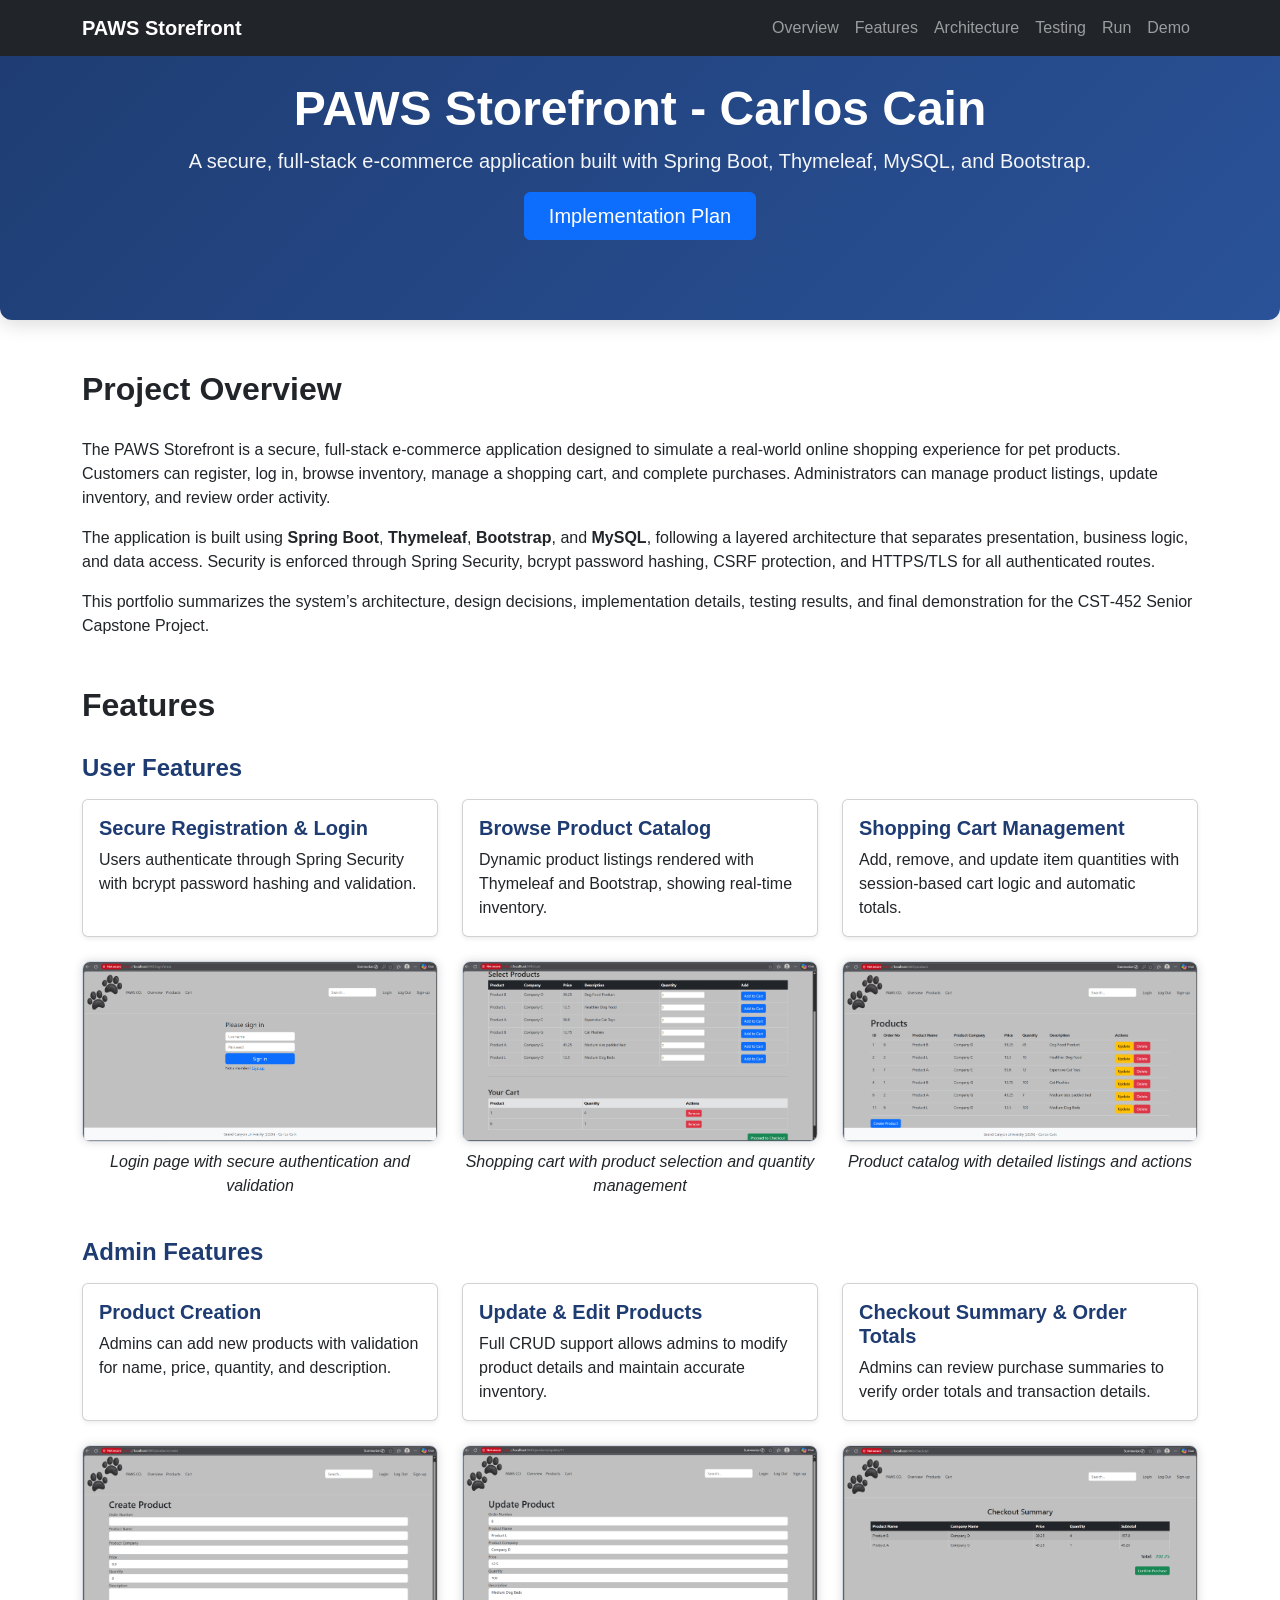
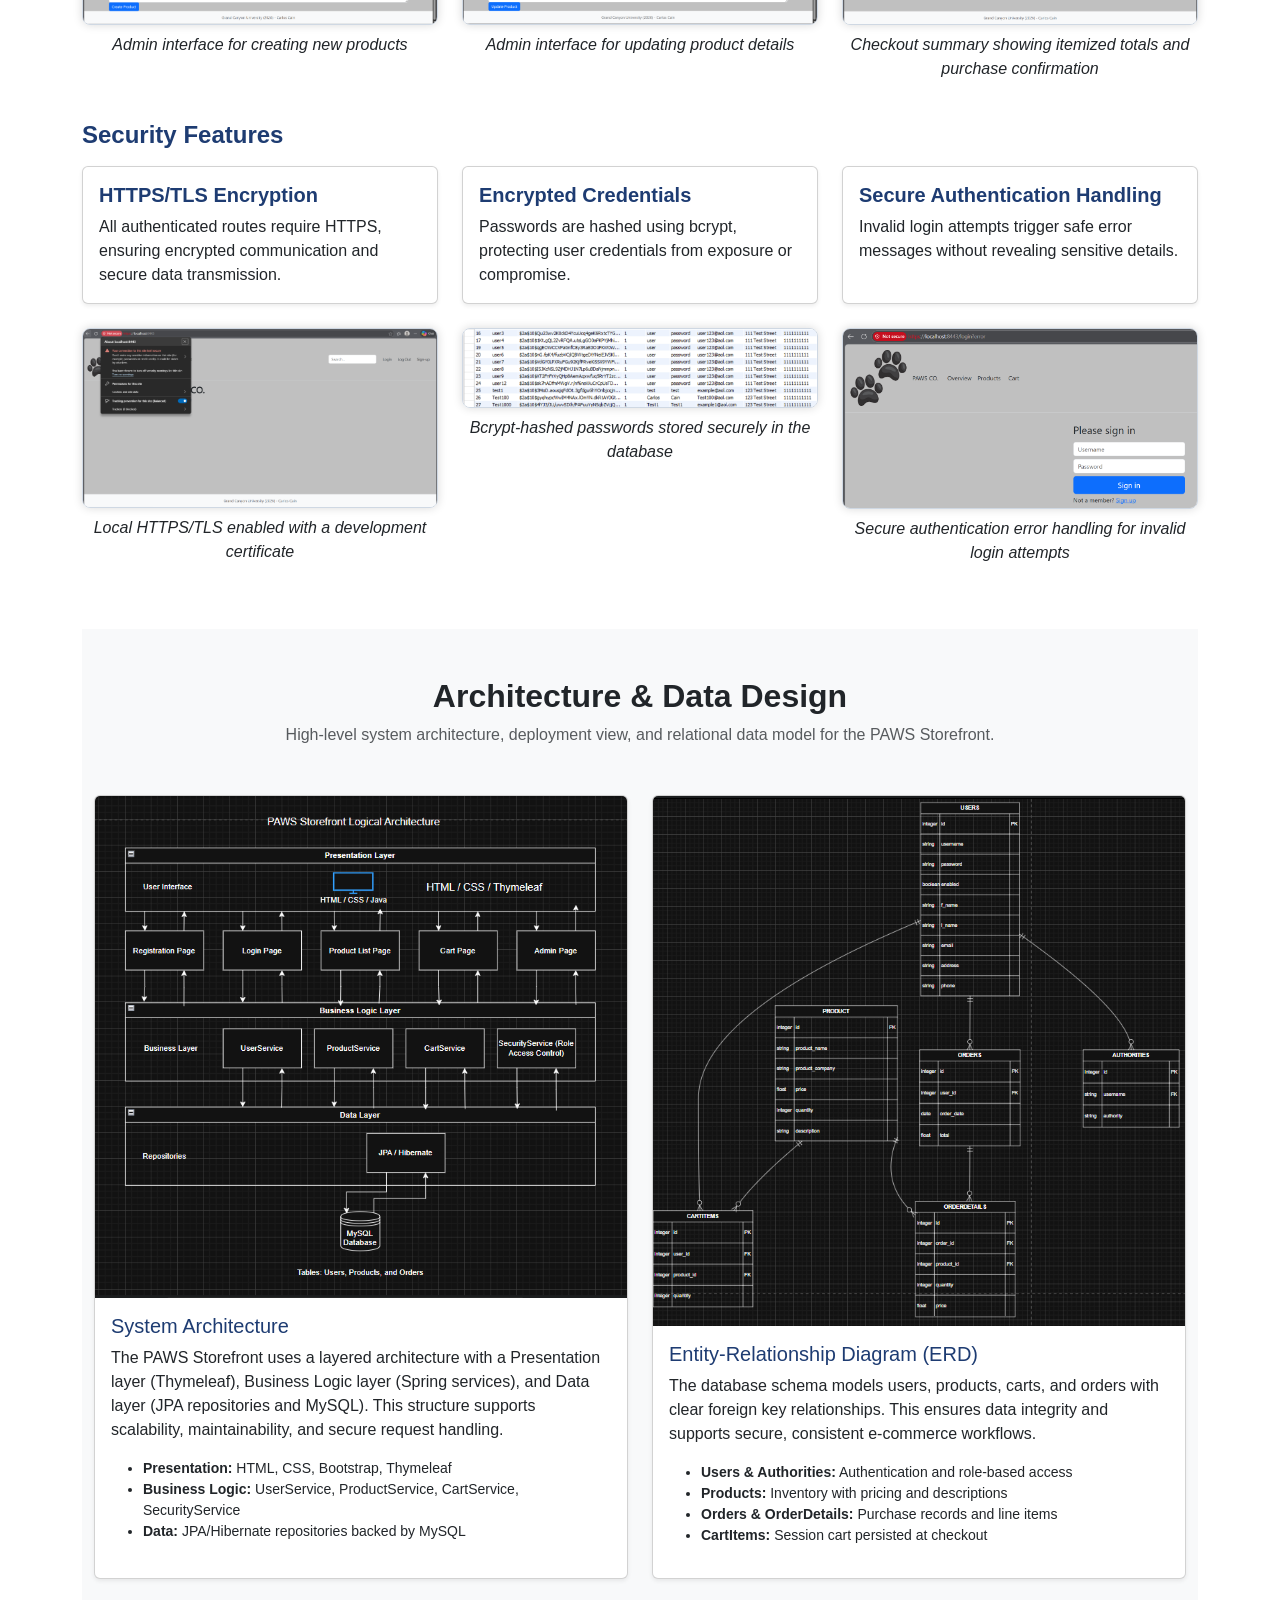
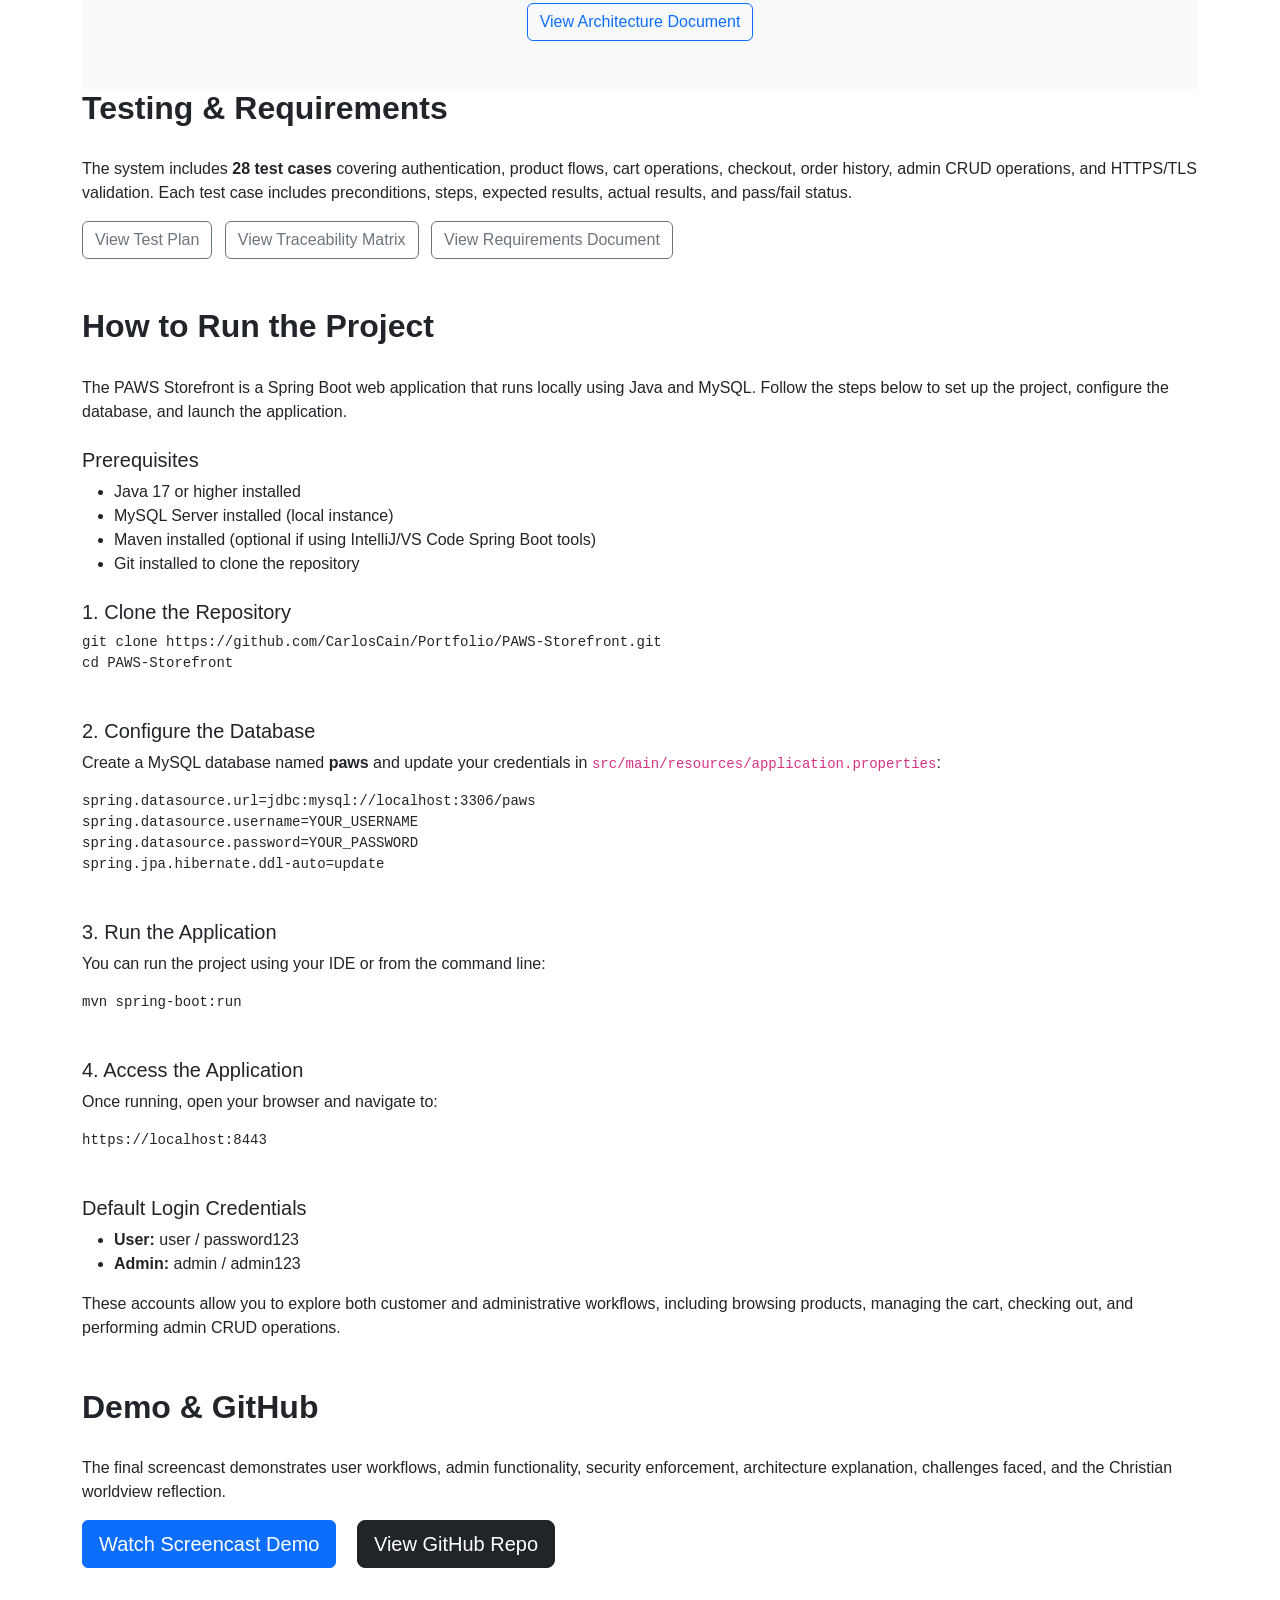
<file: index.html>
<!DOCTYPE html>
<html lang="en">
<head>
    <meta charset="UTF-8">
    <meta name="viewport" content="width=device-width, initial-scale=1.0">
    <title>PAWS Storefront Portfolio By Carlos Cain</title>
    <link href="https://cdn.jsdelivr.net/npm/bootstrap@5.3.0/dist/css/bootstrap.min.css" rel="stylesheet">
    <link rel="stylesheet" href="css/style.css">
    <style>
        body {
            scroll-behavior: smooth;
        }
        .hero {
            background: #343a40;
            color: white;
            padding: 100px 0;
            text-align: center;
        }
        .section-title {
            margin-bottom: 30px;
            font-weight: 600;
        }
        .screenshot {
            max-width: 100%;
            border-radius: 8px;
            box-shadow: 0 0 10px rgba(0,0,0,0.15);
        }
    </style>
</head>

<body>

<!-- NAVBAR -->
<nav class="navbar navbar-expand-lg navbar-dark bg-dark fixed-top">
    <div class="container">
        <a class="navbar-brand fw-bold" href="#">PAWS Storefront</a>
        <button class="navbar-toggler" type="button" data-bs-toggle="collapse" data-bs-target="#navbarNav">
            <span class="navbar-toggler-icon"></span>
        </button>

        <div class="collapse navbar-collapse" id="navbarNav">
            <ul class="navbar-nav ms-auto">
                <li class="nav-item"><a class="nav-link" href="#overview">Overview</a></li>
                <li class="nav-item"><a class="nav-link" href="#features">Features</a></li>
                <li class="nav-item"><a class="nav-link" href="#architecture">Architecture</a></li>
                <li class="nav-item"><a class="nav-link" href="#testing">Testing</a></li>
                <li class="nav-item"><a class="nav-link" href="#run">Run</a></li>
                <li class="nav-item"><a class="nav-link" href="#demo">Demo</a></li>
            </ul>
        </div>
    </div>
</nav>

<!-- HERO SECTION -->
<section class="hero-section">
    <div class="container">
        <h1>PAWS Storefront - Carlos Cain</h1>
        <p>A secure, full‑stack e‑commerce application built with Spring Boot, Thymeleaf, MySQL, and Bootstrap.</p>
        <a href="docs/implementation-plan.pdf" class="btn btn-primary btn-lg px-4">Implementation Plan</a>
    </div>
</section>

<div class="container mt-5">

    <!-- OVERVIEW -->
    <section id="overview" class="mb-5">
        <h2 class="section-title">Project Overview</h2>
        <p>
            The PAWS Storefront is a secure, full‑stack e‑commerce application designed to simulate a real-world online shopping experience for pet products. 
            Customers can register, log in, browse inventory, manage a shopping cart, and complete purchases. Administrators can manage product listings, update inventory, and review order activity.
        </p>
        <p>
            The application is built using <strong>Spring Boot</strong>, <strong>Thymeleaf</strong>, <strong>Bootstrap</strong>, and <strong>MySQL</strong>, following a layered architecture that separates presentation, business logic, and data access. 
            Security is enforced through Spring Security, bcrypt password hashing, CSRF protection, and HTTPS/TLS for all authenticated routes.
        </p>
        <p>
            This portfolio summarizes the system’s architecture, design decisions, implementation details, testing results, and final demonstration for the CST‑452 Senior Capstone Project.
        </p>
    </section>

    <!-- FEATURES -->
    <section id="features" class="mb-5">
        <h2 class="section-title">Features</h2>

<!-- USER FEATURES -->
<h4 class="mt-4 mb-3">User Features</h4>

<!-- USER FEATURE CARDS -->
<div class="row g-4">
    <div class="col-md-4">
        <div class="card shadow-sm h-100">
            <div class="card-body">
                <h5 class="card-title fw-bold">Secure Registration & Login</h5>
                <p class="card-text">Users authenticate through Spring Security with bcrypt password hashing and validation.</p>
            </div>
        </div>
    </div>

    <div class="col-md-4">
        <div class="card shadow-sm h-100">
            <div class="card-body">
                <h5 class="card-title fw-bold">Browse Product Catalog</h5>
                <p class="card-text">Dynamic product listings rendered with Thymeleaf and Bootstrap, showing real-time inventory.</p>
            </div>
        </div>
    </div>

    <div class="col-md-4">
        <div class="card shadow-sm h-100">
            <div class="card-body">
                <h5 class="card-title fw-bold">Shopping Cart Management</h5>
                <p class="card-text">Add, remove, and update item quantities with session-based cart logic and automatic totals.</p>
            </div>
        </div>
    </div>
</div>

<!-- USER FEATURE SCREENSHOTS -->
<div class="row mt-4">
    <!-- Login screenshot (already have this one) -->
    <div class="col-md-4">
        <img src="img/login.png" class="screenshot" alt="Login Page Screenshot">
        <p class="text-center mt-2"><em>Login page with secure authentication and validation</em></p>
    </div>

    <!-- Cart screenshot -->
    <div class="col-md-4">
        <img src="img/cart.png" class="screenshot" alt="Shopping Cart Screenshot">
        <p class="text-center mt-2"><em>Shopping cart with product selection and quantity management</em></p>
    </div>

    <!-- Products screenshot -->
    <div class="col-md-4">
        <img src="img/products.png" class="screenshot" alt="Product Catalog Screenshot">
        <p class="text-center mt-2"><em>Product catalog with detailed listings and actions</em></p>
    </div>
</div>

        <!-- ADMIN FEATURES -->
<h4 class="mt-4 mb-3">Admin Features</h4>

<div class="row g-4">
    <div class="col-md-4">
        <div class="card shadow-sm h-100">
            <div class="card-body">
                <h5 class="card-title fw-bold">Product Creation</h5>
                <p class="card-text">Admins can add new products with validation for name, price, quantity, and description.</p>
            </div>
        </div>
    </div>

    <div class="col-md-4">
        <div class="card shadow-sm h-100">
            <div class="card-body">
                <h5 class="card-title fw-bold">Update & Edit Products</h5>
                <p class="card-text">Full CRUD support allows admins to modify product details and maintain accurate inventory.</p>
            </div>
        </div>
    </div>

    <div class="col-md-4">
        <div class="card shadow-sm h-100">
            <div class="card-body">
                <h5 class="card-title fw-bold">Checkout Summary & Order Totals</h5>
                <p class="card-text">Admins can review purchase summaries to verify order totals and transaction details.</p>
            </div>
        </div>
    </div>
</div>

<!-- ADMIN FEATURE SCREENSHOTS -->
<div class="row mt-4">
    <div class="col-md-4">
        <img src="img/create-product.png" class="screenshot" alt="Create Product Screenshot">
        <p class="text-center mt-2"><em>Admin interface for creating new products</em></p>
    </div>

    <div class="col-md-4">
        <img src="img/update-product.png" class="screenshot" alt="Update Product Screenshot">
        <p class="text-center mt-2"><em>Admin interface for updating product details</em></p>
    </div>

    <div class="col-md-4">
        <img src="img/checkout.png" class="screenshot" alt="Checkout Summary Screenshot">
        <p class="text-center mt-2"><em>Checkout summary showing itemized totals and purchase confirmation</em></p>
    </div>
</div>

        <!-- SECURITY FEATURES -->
<h4 class="mt-4 mb-3">Security Features</h4>

<div class="row g-4">
    <div class="col-md-4">
        <div class="card shadow-sm h-100">
            <div class="card-body">
                <h5 class="card-title fw-bold">HTTPS/TLS Encryption</h5>
                <p class="card-text">
                    All authenticated routes require HTTPS, ensuring encrypted communication and secure data transmission.
                </p>
            </div>
        </div>
    </div>

    <div class="col-md-4">
        <div class="card shadow-sm h-100">
            <div class="card-body">
                <h5 class="card-title fw-bold">Encrypted Credentials</h5>
                <p class="card-text">
                    Passwords are hashed using bcrypt, protecting user credentials from exposure or compromise.
                </p>
            </div>
        </div>
    </div>

    <div class="col-md-4">
        <div class="card shadow-sm h-100">
            <div class="card-body">
                <h5 class="card-title fw-bold">Secure Authentication Handling</h5>
                <p class="card-text">
                    Invalid login attempts trigger safe error messages without revealing sensitive details.
                </p>
            </div>
        </div>
    </div>
</div>

<!-- SECURITY FEATURE SCREENSHOTS -->
<div class="row mt-4">
    <div class="col-md-4">
        <img src="img/https-warning.png" class="screenshot" alt="HTTPS Warning Screenshot">
        <p class="text-center mt-2"><em>Local HTTPS/TLS enabled with a development certificate</em></p>
    </div>

    <div class="col-md-4">
        <img src="img/bcrypt.png" class="screenshot" alt="Bcrypt Hash Screenshot">
        <p class="text-center mt-2"><em>Bcrypt-hashed passwords stored securely in the database</em></p>
    </div>

    <div class="col-md-4">
        <img src="img/login-error.png" class="screenshot" alt="Login Error Screenshot">
        <p class="text-center mt-2"><em>Secure authentication error handling for invalid login attempts</em></p>
    </div>
</div>

    </section>

    <!-- Architecture & ERD Section -->
<section id="architecture" class="py-5 bg-light">
  <div class="container">
    <div class="text-center mb-5">
      <h2 class="fw-bold">Architecture & Data Design</h2>
      <p class="text-muted">
        High-level system architecture, deployment view, and relational data model for the PAWS Storefront.
      </p>
    </div>

    <div class="row g-4">
      <!-- System Architecture Card -->
      <div class="col-md-6">
        <div class="card h-100 shadow-sm">
          <img src="img/architecture.png" class="card-img-top" alt="PAWS Logical Architecture">
          <div class="card-body">
            <h5 class="card-title">System Architecture</h5>
            <p class="card-text">
              The PAWS Storefront uses a layered architecture with a Presentation layer (Thymeleaf),
              Business Logic layer (Spring services), and Data layer (JPA repositories and MySQL).
              This structure supports scalability, maintainability, and secure request handling.
            </p>
            <ul class="small">
              <li><strong>Presentation:</strong> HTML, CSS, Bootstrap, Thymeleaf</li>
              <li><strong>Business Logic:</strong> UserService, ProductService, CartService, SecurityService</li>
              <li><strong>Data:</strong> JPA/Hibernate repositories backed by MySQL</li>
            </ul>
          </div>
        </div>
      </div>

      <!-- ERD Card -->
      <div class="col-md-6">
        <div class="card h-100 shadow-sm">
          <img src="img/erd.png" class="card-img-top" alt="PAWS ERD Diagram">
          <div class="card-body">
            <h5 class="card-title">Entity-Relationship Diagram (ERD)</h5>
            <p class="card-text">
              The database schema models users, products, carts, and orders with clear foreign key relationships.
              This ensures data integrity and supports secure, consistent e-commerce workflows.
            </p>
            <ul class="small">
              <li><strong>Users & Authorities:</strong> Authentication and role-based access</li>
              <li><strong>Products:</strong> Inventory with pricing and descriptions</li>
              <li><strong>Orders & OrderDetails:</strong> Purchase records and line items</li>
              <li><strong>CartItems:</strong> Session cart persisted at checkout</li>
            </ul>
          </div>
        </div>
      </div>
    </div>

    <div class="text-center mt-4">
      <a href="docs/architecture-design.pdf" target="_blank" class="btn btn-outline-primary">
        View Architecture Document
      </a>
    </div>

  </div>
</section>

    <!-- TESTING -->
    <section id="testing" class="mb-5">
        <h2 class="section-title">Testing & Requirements</h2>
        <p>
            The system includes <strong>28 test cases</strong> covering authentication, product flows, cart operations, checkout, order history, admin CRUD operations, and HTTPS/TLS validation. 
            Each test case includes preconditions, steps, expected results, actual results, and pass/fail status.
        </p>

        <a href="docs/test-plan.pdf" target="_blank" class="btn btn-outline-secondary me-2">View Test Plan</a>
        <a href="docs/traceability-matrix.pdf" target="_blank" class="btn btn-outline-secondary me-2">View Traceability Matrix</a>
        <a href="docs/requirements.pdf" target="_blank" class="btn btn-outline-secondary">View Requirements Document</a>
    </section>

    <!-- HOW TO RUN -->
    <section id="run" class="mb-5">
        <h2 class="section-title">How to Run the Project</h2>

        <p>
            The PAWS Storefront is a Spring Boot web application that runs locally using Java and MySQL. 
            Follow the steps below to set up the project, configure the database, and launch the application.
        </p>

        <h5 class="mt-4">Prerequisites</h5>
        <ul>
            <li>Java 17 or higher installed</li>
            <li>MySQL Server installed (local instance)</li>
            <li>Maven installed (optional if using IntelliJ/VS Code Spring Boot tools)</li>
            <li>Git installed to clone the repository</li>
        </ul>

        <h5 class="mt-4">1. Clone the Repository</h5>
        <pre><code>git clone https://github.com/CarlosCain/Portfolio/PAWS-Storefront.git
cd PAWS-Storefront
        </code></pre>

        <h5 class="mt-4">2. Configure the Database</h5>
        <p>Create a MySQL database named <strong>paws</strong> and update your credentials in 
        <code>src/main/resources/application.properties</code>:</p>

        <pre><code>spring.datasource.url=jdbc:mysql://localhost:3306/paws
spring.datasource.username=YOUR_USERNAME
spring.datasource.password=YOUR_PASSWORD
spring.jpa.hibernate.ddl-auto=update
        </code></pre>

        <h5 class="mt-4">3. Run the Application</h5>
        <p>You can run the project using your IDE or from the command line:</p>

        <pre><code>mvn spring-boot:run
        </code></pre>

        <h5 class="mt-4">4. Access the Application</h5>
        <p>Once running, open your browser and navigate to:</p>

        <pre><code>https://localhost:8443
        </code></pre>

        <h5 class="mt-4">Default Login Credentials</h5>
        <ul>
            <li><strong>User:</strong> user / password123</li>
            <li><strong>Admin:</strong> admin / admin123</li>
        </ul>

        <p class="mt-3">
            These accounts allow you to explore both customer and administrative workflows, including browsing products, managing the cart, checking out, and performing admin CRUD operations.
        </p>
    </section>

    <!-- DEMO -->
    <section id="demo" class="mb-5">
        <h2 class="section-title">Demo & GitHub</h2>
        <p>
            The final screencast demonstrates user workflows, admin functionality, security enforcement, architecture explanation, challenges faced, and the Christian worldview reflection.
        </p>

        <a href="https://www.loom.com/share/4a22ac98d877456db42d14cd131e859c" class="btn btn-primary btn-lg me-3">Watch Screencast Demo</a>
        <a href="https://github.com/CarlosCain/Portfolio" target="_blank" class="btn btn-dark btn-lg">View GitHub Repo</a>
    </section>

</div>

<script src="https://cdn.jsdelivr.net/npm/bootstrap@5.3.0/dist/js/bootstrap.bundle.min.js"></script>
</body>
</html>
</file>
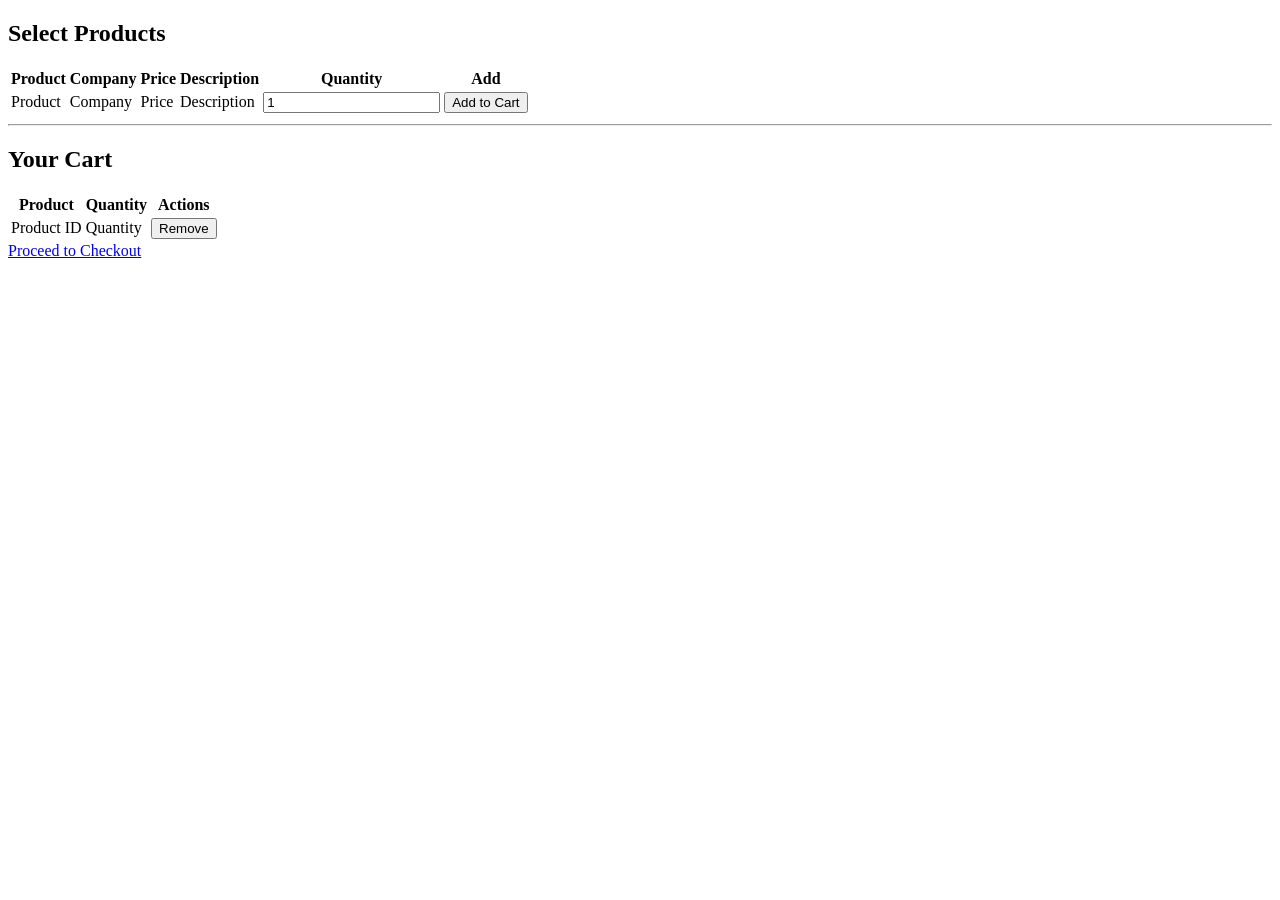
<file: PAWS-Storefront/src/main/resources/templates/cart.html>
<!DOCTYPE html>
<html lang="en"
      xmlns:th="http://www.thymeleaf.org"
      xmlns:layout="http://www.ultraq.net.nz/thymeleaf/layout"
      layout:decorate="layouts/defaultTemplate">

<head>
    <title>Cart</title>
    <link rel="stylesheet" th:href="@{/css/bootstrap.min.css}" />
</head>

<body>
<section layout:fragment="content">
    <div class="container mt-4">

        <h2>Select Products</h2>

        <table class="table table-bordered">
            <thead class="table-dark">
            <tr>
                <th>Product</th>
                <th>Company</th>
                <th>Price</th>
                <th>Description</th>
                <th>Quantity</th>
                <th>Add</th>
            </tr>
            </thead>
            <tbody>

            <!-- ⭐ Each row now has its own form -->
            <tr th:each="product : ${products}">
                <form th:action="@{/cart/add}" method="post">
                    <td th:text="${product.productName}">Product</td>
                    <td th:text="${product.productCompany}">Company</td>
                    <td th:text="${product.price}">Price</td>
                    <td th:text="${product.description}">Description</td>

                    <td>
                        <input type="number" name="quantity" min="1" value="1" />
                        <input type="hidden" name="productId" th:value="${product.id}" />
                    </td>

                    <td>
                        <button type="submit" class="btn btn-primary">Add to Cart</button>
                    </td>
                </form>
            </tr>

            </tbody>
        </table>

        <hr class="my-5" />

        <h2>Your Cart</h2>
        <table class="table table-bordered">
            <thead class="table-secondary">
            <tr>
                <th>Product</th>
                <th>Quantity</th>
                <th>Actions</th>
            </tr>
            </thead>
            <tbody>

            <tr th:each="item : ${cartItems}">
                <td th:text="${item.productId}">Product ID</td>
                <td th:text="${item.quantity}">Quantity</td>
                <td>
                    <form th:action="@{/cart/remove}" method="post" class="d-inline">
                        <input type="hidden" name="id" th:value="${item.id}" />
                        <button type="submit" class="btn btn-danger btn-sm">Remove</button>
                    </form>
                </td>
            </tr>

            </tbody>
        </table>

        <div class="text-end mt-3">
            <a href="/checkout" class="btn btn-success">Proceed to Checkout</a>
        </div>

    </div>
</section>
</body>
</html>
</file>
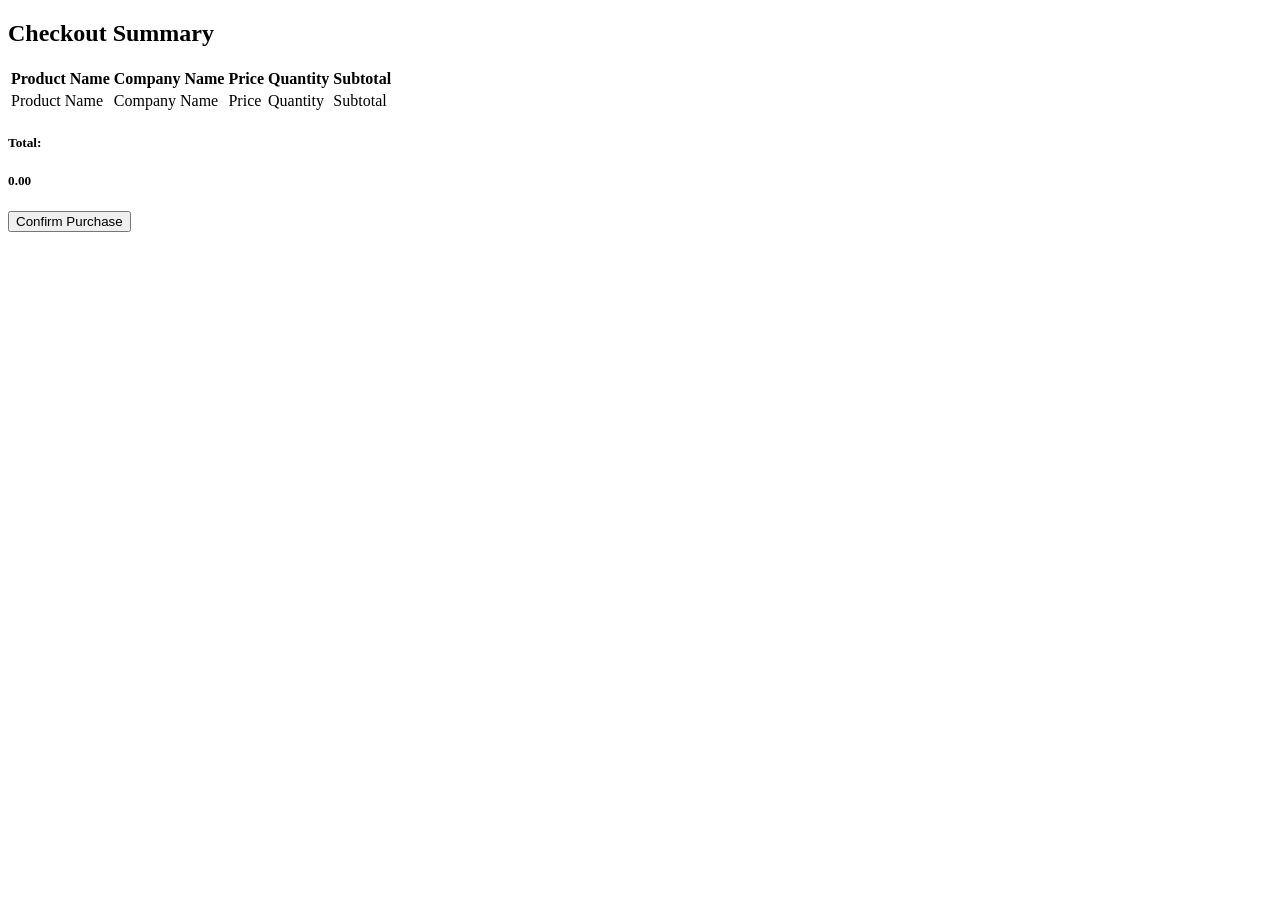
<file: PAWS-Storefront/src/main/resources/templates/checkout.html>
<!DOCTYPE html>
<html lang="en"
      xmlns:th="http://www.thymeleaf.org"
      xmlns:layout="http://www.ultraq.net.nz/thymeleaf/layout"
      layout:decorate="layouts/defaultTemplate">

<head>
    <meta charset="UTF-8">
    <title>Checkout</title>
</head>

<body>
<div layout:fragment="content">
    <div class="container mt-4">

        <h2 class="mb-4 text-center">Checkout Summary</h2>

        <table class="table table-bordered table-striped align-middle">
            <thead class="table-dark">
                <tr>
                    <th>Product Name</th>
                    <th>Company Name</th>
                    <th>Price</th>
                    <th>Quantity</th>
                    <th>Subtotal</th>
                </tr>
            </thead>

            <tbody>
                <tr th:each="item : ${checkoutItems}">
                    <td th:text="${item.productName}">Product Name</td>
                    <td th:text="${item.companyName}">Company Name</td>
                    <td th:text="${item.price}">Price</td>
                    <td th:text="${item.quantity}">Quantity</td>
                    <td th:text="${item.subtotal}">Subtotal</td>
                </tr>
            </tbody>
        </table>

        <div class="d-flex justify-content-end align-items-center mt-3">
            <h5 class="me-3">Total:</h5>
            <h5 class="text-success" th:text="${total}">0.00</h5>
        </div>

        <div class="d-flex justify-content-end mt-4">
            <form th:action="@{/checkout/confirm}" method="post">
                <button type="submit" class="btn btn-success">Confirm Purchase</button>
            </form>
        </div>

    </div>
</div>
</body>
</html>
</file>
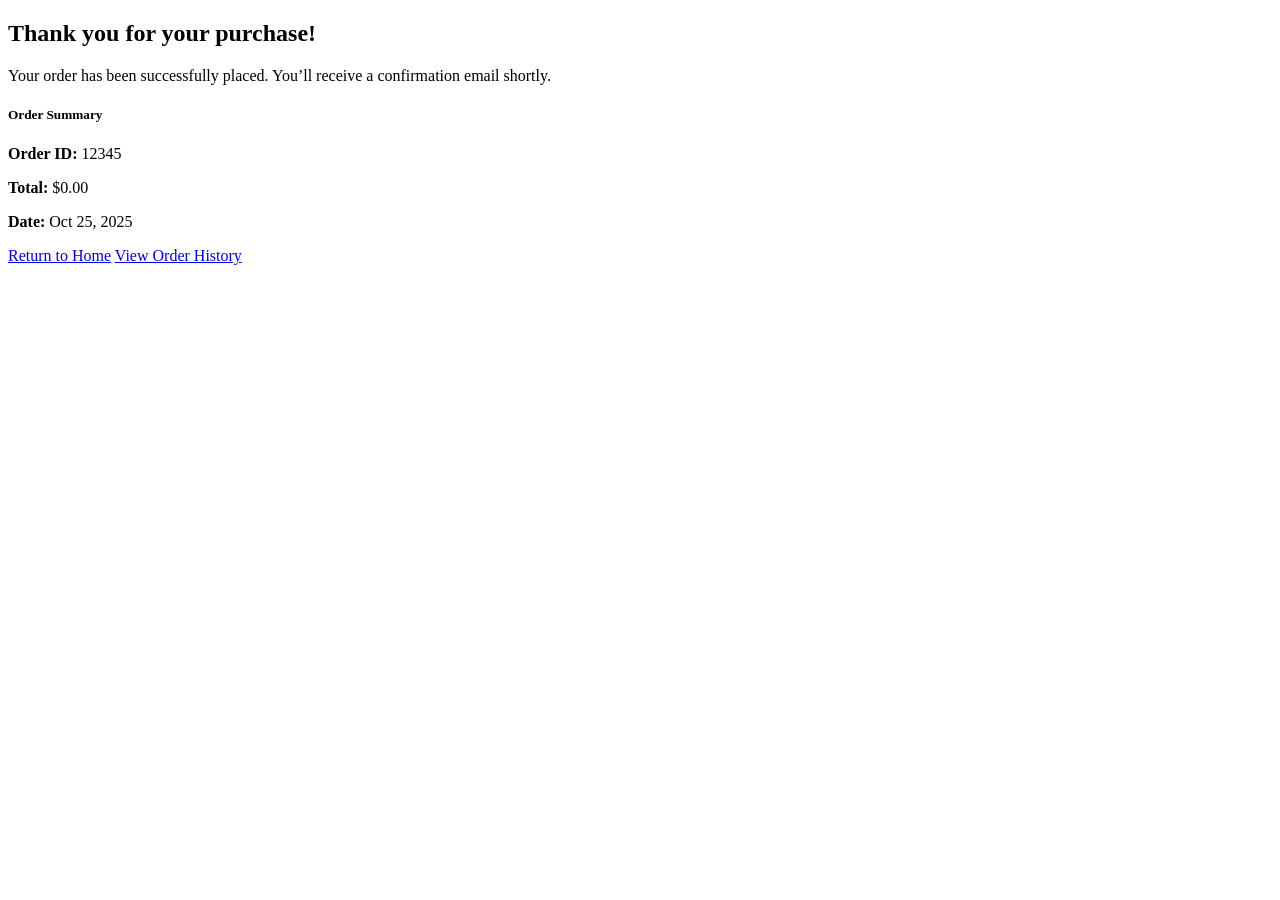
<file: PAWS-Storefront/src/main/resources/templates/confirmation.html>
<!DOCTYPE html>
<html lang="en"
      xmlns:th="http://www.thymeleaf.org"
      xmlns:layout="http://www.ultraq.net.nz/thymeleaf/layout"
      layout:decorate="layouts/defaultTemplate">
<head>
    <meta charset="UTF-8">
    <title>Order Confirmation</title>
</head>
<body>
<div layout:fragment="content">
    <div class="container mt-5 text-center">
        <h2 class="text-success mb-4">Thank you for your purchase!</h2>
        <p>Your order has been successfully placed. You’ll receive a confirmation email shortly.</p>

        <!-- Optional: Display order summary -->
        <div th:if="${order != null}" class="mt-4">
            <h5>Order Summary</h5>
            <p><strong>Order ID:</strong> <span th:text="${order.id}">12345</span></p>
            <p><strong>Total:</strong> $<span th:text="${order.total}">0.00</span></p>
            <p><strong>Date:</strong> <span th:text="${#temporals.format(order.orderDate, 'MMM dd, yyyy HH:mm')}">Oct 25, 2025</span></p>
        </div>

        <div class="mt-4 d-flex justify-content-center gap-3">
            <a href="/" class="btn btn-outline-primary">Return to Home</a>
            <a href="/orders/history" class="btn btn-outline-secondary">View Order History</a>
        </div>
    </div>
</div>
</body>
</html>
</file>
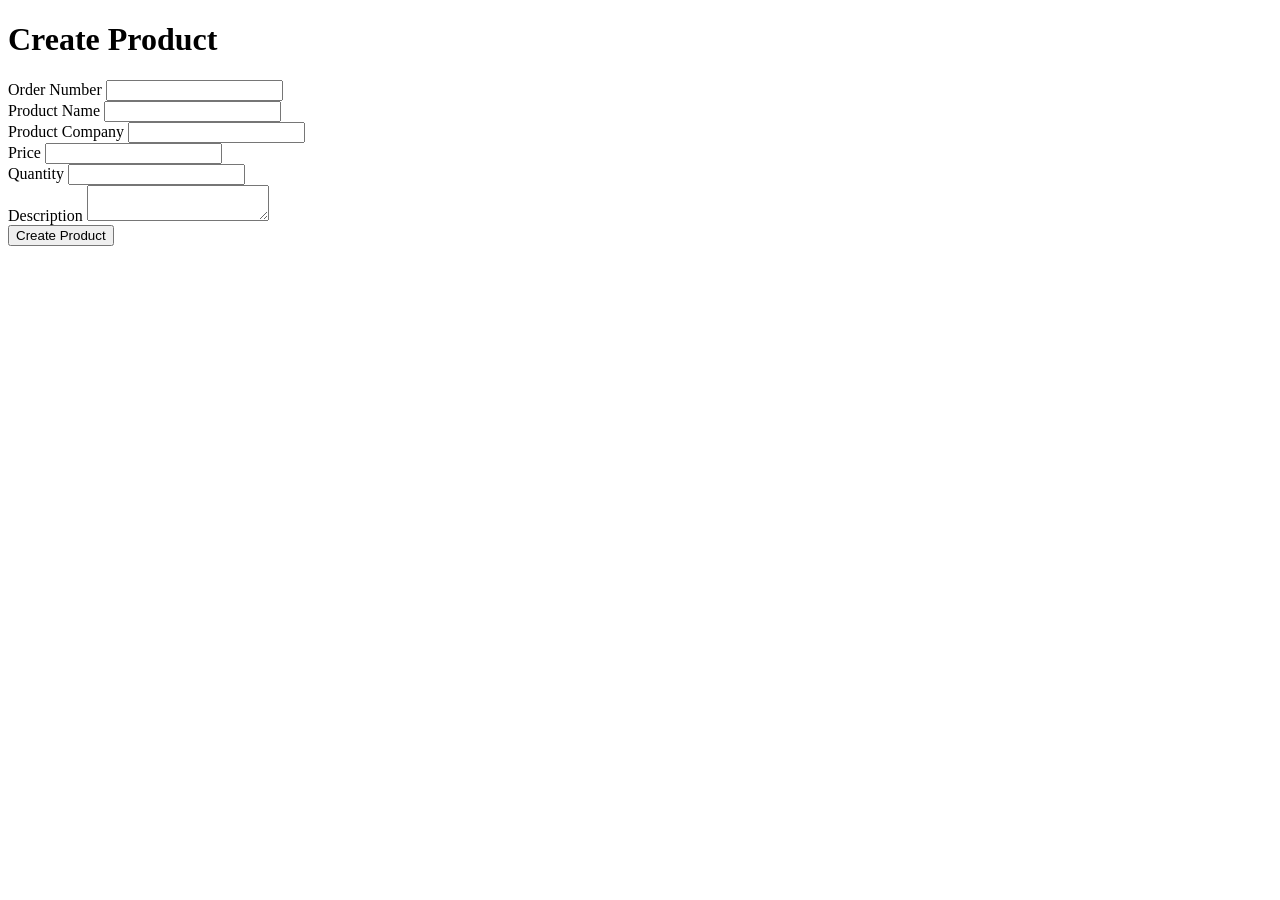
<file: PAWS-Storefront/src/main/resources/templates/createProduct.html>
<!DOCTYPE html>
<html xmlns:th="http://www.thymeleaf.org" xmlns:layout="http://www.ultraq.net.nz/thymeleaf/layout" layout:decorate="layouts/defaultTemplate">
<head>
    <meta charset="UTF-8">
    <title th:text="${title}">Create Product</title>
</head>
<body>
    <div layout:fragment="content">
        <div class="container">
            <h1>Create Product</h1>
            <form th:action="@{/products/create}" th:object="${productModel}" method="post">
                <div class="form-group">
                    <label for="orderNo">Order Number</label>
                    <input type="text" th:field="*{orderNo}" class="form-control" id="orderNo" required>
                </div>
                <div class="form-group">
                    <label for="productName">Product Name</label>
                    <input type="text" th:field="*{productName}" class="form-control" id="productName" required>
                </div>
                <div class="form-group">
                    <label for="productCompany">Product Company</label>
                    <input type="text" th:field="*{productCompany}" class="form-control" id="productCompany" required>
                </div>
                <div class="form-group">
                    <label for="price">Price</label>
                    <input type="number" th:field="*{price}" class="form-control" id="price" step="0.01" required>
                </div>
                <div class="form-group">
                    <label for="quantity">Quantity</label>
                    <input type="number" th:field="*{quantity}" class="form-control" id="quantity" required>
                </div>
                <div class="form-group">
                    <label for="description">Description</label>
                    <textarea th:field="*{description}" class="form-control" id="description"></textarea>
                </div>
                <button type="submit" class="btn btn-primary">Create Product</button>
            </form>
        </div>
    </div>
</body>
</html>
</file>
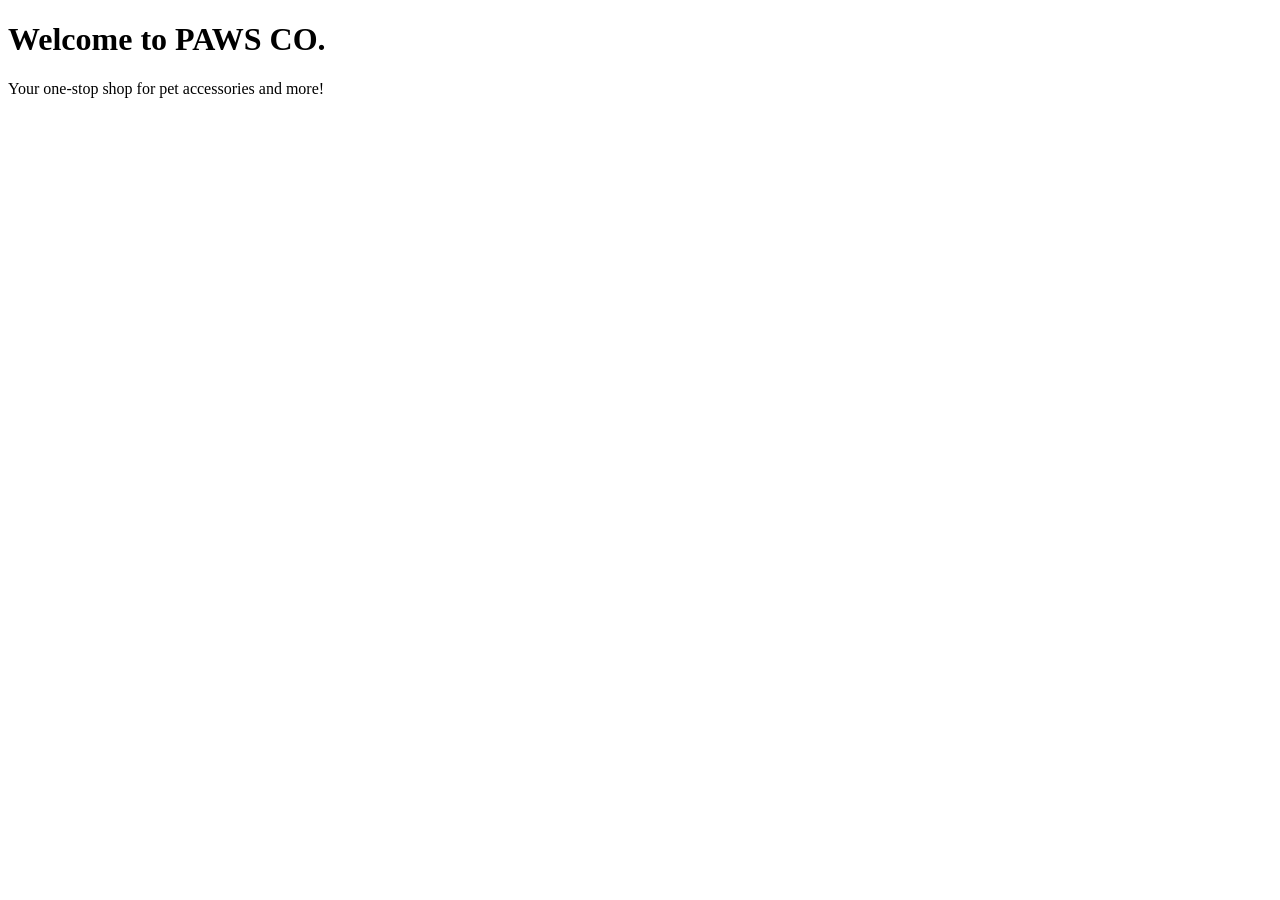
<file: PAWS-Storefront/src/main/resources/templates/home.html>
<!DOCTYPE html>
<html lang="en" xmlns:th="http://www.thymeleaf.org" xmlns:layout="http://www.ultraq.net.nz/thymeleaf/layout" layout:decorate="layouts/defaultTemplate">
<head>
    <meta charset="UTF-8">
    <title th:text="${title}">Home</title>
</head>
<body>
    <div layout:fragment="content">
        <div class="container">
            <h1>Welcome to PAWS CO.</h1>
            <p>Your one-stop shop for pet accessories and more!</p>
        </div>
    </div>
</body>
</html>
</file>
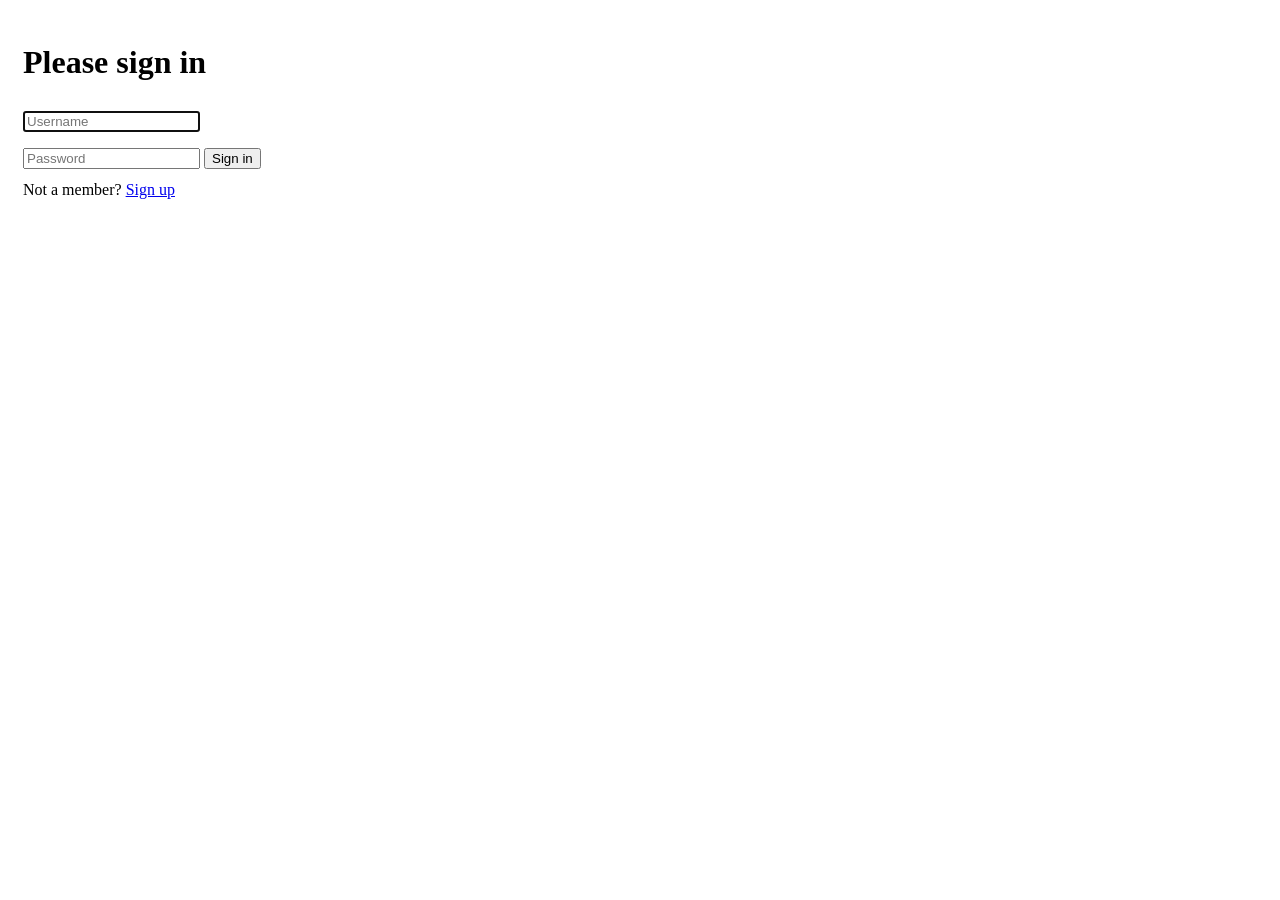
<file: PAWS-Storefront/src/main/resources/templates/login.html>
<!DOCTYPE html>
<html xmlns:th="http://www.thymeleaf.org" xmlns:layout="http://www.ultraq.net.nz/thymeleaf/layout" layout:decorate="layouts/defaultTemplate">
<head>
    <meta charset="UTF-8">
    <title th:text="${title}">Login</title>
</head>
<body>
    <div layout:fragment="content">
        <div th:if="${error}" class="alert alert-danger" role="alert">
            <span th:text="${error}"></span>
        </div>
        <form th:action="@{/login}" th:object="${loginModel}" method="post" style="max-width: 330px; padding: 15px;" class="m-auto">
            <h1 class="h3 mb-3 fw-normal">Please sign in</h1>
            <input th:field="*{username}" type="text" id="inputUsername" class="form-control" placeholder="Username" style="margin:0.5rem 0rem" required autofocus>
            <input th:field="*{password}" type="password" id="inputPassword" class="form-control" placeholder="Password" style="margin:0.5rem 0rem" required>
            <button class="w-100 btn btn-lg btn-primary" type="submit">Sign in</button>
            <p style="margin:0.25rem 0rem">Not a member? <a href="/registration/">Sign up</a></p>
        </form>
    </div>
</body>
</html>
</file>
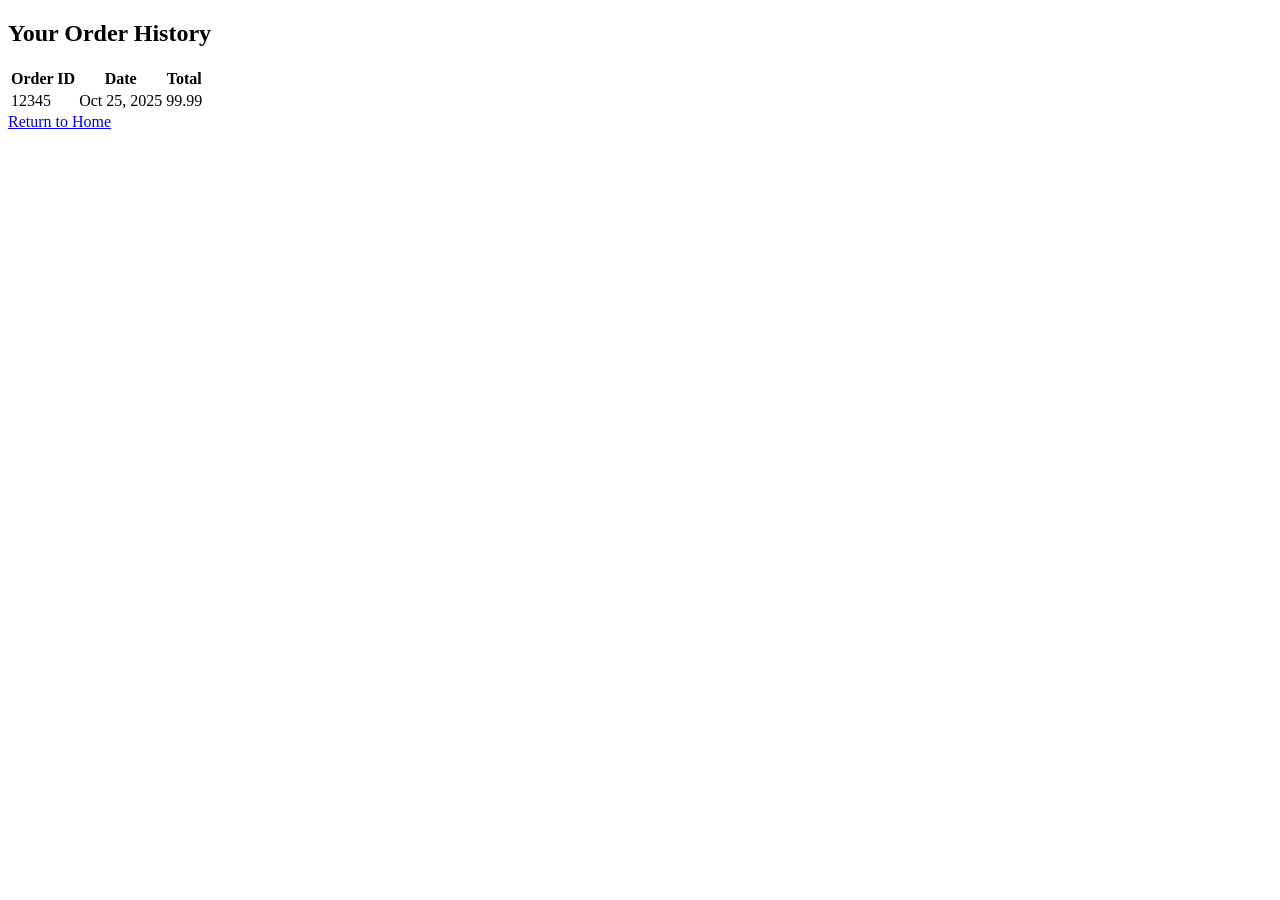
<file: PAWS-Storefront/src/main/resources/templates/orderHistory.html>
<!DOCTYPE html>
<html lang="en"
      xmlns:th="http://www.thymeleaf.org"
      xmlns:layout="http://www.ultraq.net.nz/thymeleaf/layout"
      layout:decorate="layouts/defaultTemplate">
<head>
    <meta charset="UTF-8">
    <title>Order History</title>
</head>
<body>
<div layout:fragment="content">
    <div class="container mt-4">
        <h2 class="mb-4 text-center">Your Order History</h2>

        <table class="table table-bordered table-striped align-middle">
            <thead class="table-dark">
                <tr>
                    <th>Order ID</th>
                    <th>Date</th>
                    <th>Total</th>
                </tr>
            </thead>
            <tbody>
                <tr th:each="order : ${orders}">
                    <td th:text="${order.id}">12345</td>
                    <td th:text="${#temporals.format(order.orderDate, 'MMM dd, yyyy HH:mm')}">Oct 25, 2025</td>
                    <td th:text="${order.total}">99.99</td>
                </tr>
            </tbody>
        </table>

        <div class="mt-4 text-center">
            <a href="/" class="btn btn-outline-primary">Return to Home</a>
        </div>
    </div>
</div>
</body>
</html>
</file>
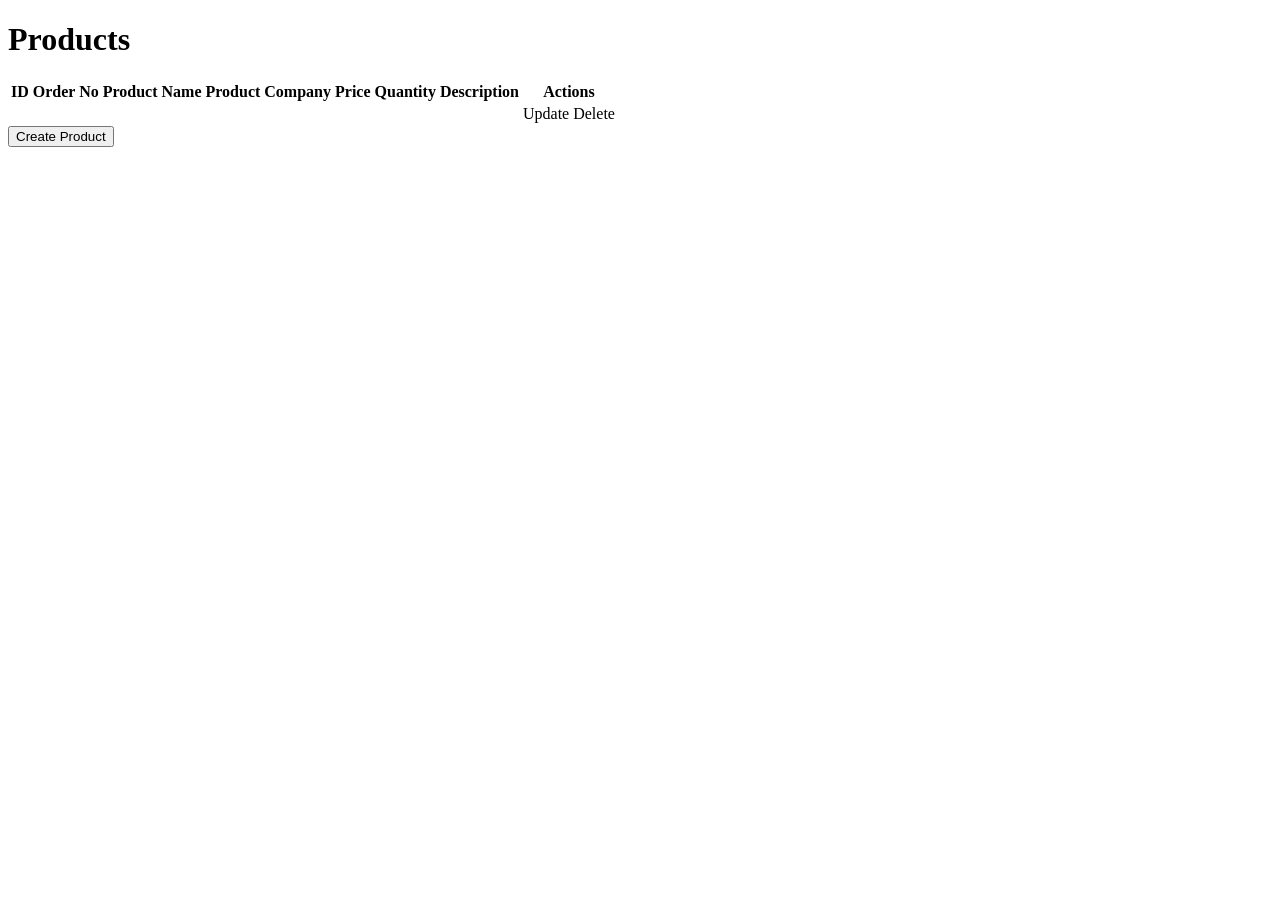
<file: PAWS-Storefront/src/main/resources/templates/products.html>
<!DOCTYPE html>
<html xmlns:th="http://www.thymeleaf.org" xmlns:layout="http://www.ultraq.net.nz/thymeleaf/layout" layout:decorate="layouts/defaultTemplate">
<head>
    <meta charset="UTF-8">
    <title th:text="${title}">Products</title>
</head>
<body>
    <div layout:fragment="content">
        <div class="container">
            <h1>Products</h1>
            <table class="table">
                <thead>
                    <tr>
                        <th>ID</th>
                        <th>Order No</th>
                        <th>Product Name</th>
                        <th>Product Company</th>
                        <th>Price</th>
                        <th>Quantity</th>
                        <th>Description</th>
                        <th>Actions</th>
                    </tr>
                </thead>
                <tbody>
                    <tr th:each="product : ${products}">
                        <td th:text="${product.id}"></td>
                        <td th:text="${product.orderNo}"></td>
                        <td th:text="${product.productName}"></td>
                        <td th:text="${product.productCompany}"></td>
                        <td th:text="${product.price}"></td>
                        <td th:text="${product.quantity}"></td>
                        <td th:text="${product.description}"></td>
                        <td>
                            <a th:href="@{/products/update/{id}(id=${product.id})}" class="btn btn-warning">Update</a>
                            <a th:href="@{/products/delete/{id}(id=${product.id})}" class="btn btn-danger">Delete</a>
                        </td>
                    </tr>
                </tbody>
            </table>
            <button onclick="location.href='/products/create'" type="button" class="btn btn-primary">Create Product</button>
        </div>
    </div>
</body>
</html>
</file>
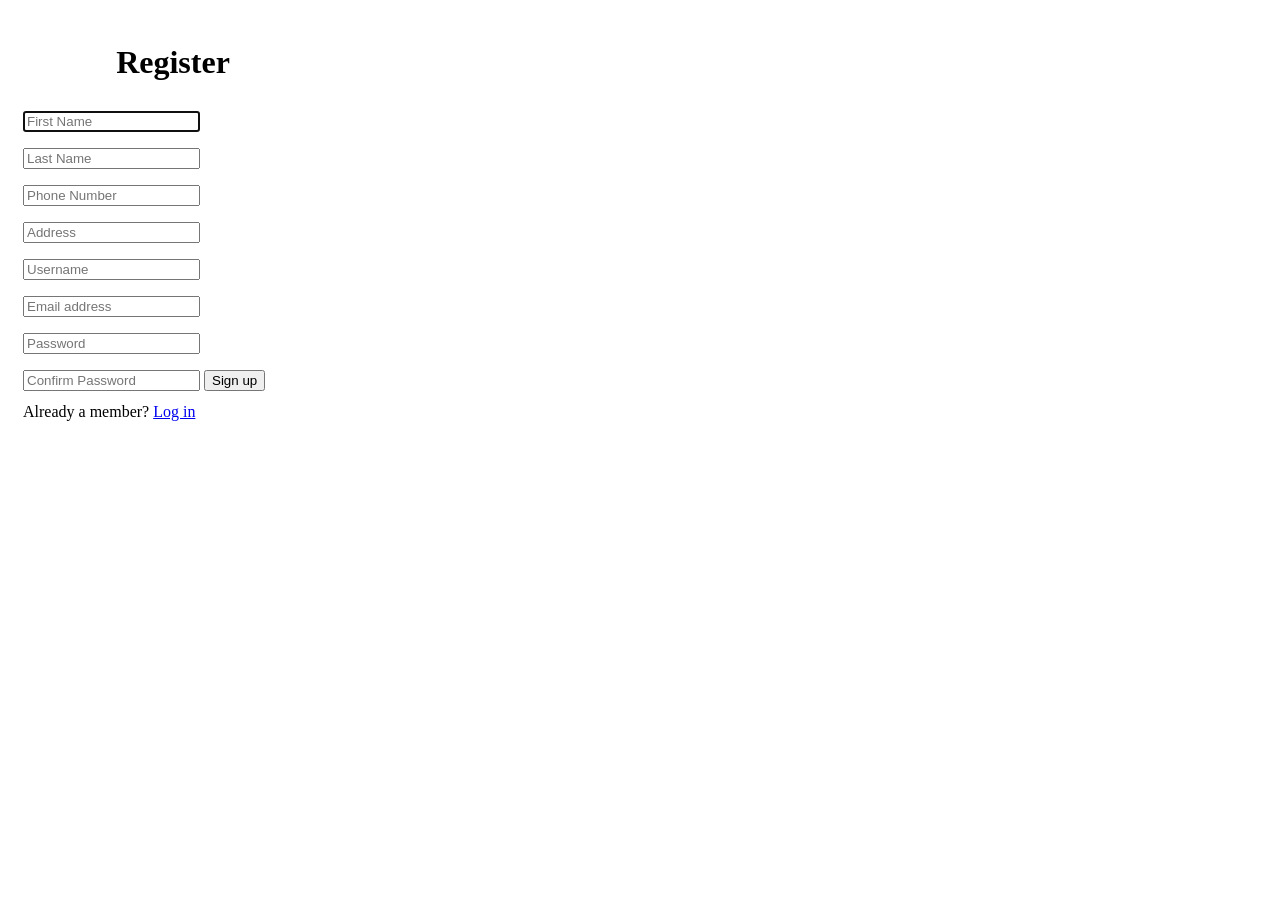
<file: PAWS-Storefront/src/main/resources/templates/registration.html>
<!DOCTYPE html>
<html xmlns:th="http://www.thymeleaf.org" xmlns:layout="http://www.ultraq.net.nz/thymeleaf/layout" layout:decorate="layouts/defaultTemplate">
<head>
    <meta charset="UTF-8">
    <title th:text="${title}">Registration</title>
</head>
<body>
    <div layout:fragment="content">
        <form action="#" th:action="@{doRegistration}" th:object="${registerModel}" method="post" style="max-width: 300px; padding: 15px;" class="m-auto">
            <h1 class="h3 mb-3 fw-normal" style="text-align: center;">Register</h1>
            <input th:field="*{firstName}" type="text" id="inputFirstName" class="form-control" placeholder="First Name" style="margin:0.5rem 0rem" required autofocus>
            <input th:field="*{lastName}" type="text" id="inputLastName" class="form-control" placeholder="Last Name" style="margin:0.5rem 0rem" required>
            <input th:field="*{phone}" type="text" id="inputPhone" class="form-control" placeholder="Phone Number" style="margin:0.5rem 0rem" required>
            <input th:field="*{address}" type="text" id="inputAddress" class="form-control" placeholder="Address" style="margin:0.5rem 0rem" required>
            <input th:field="*{username}" type="text" id="inputUsername" class="form-control" placeholder="Username" style="margin:0.5rem 0rem" required>
            <input th:field="*{email}" type="email" id="inputEmail" class="form-control" placeholder="Email address" style="margin:0.5rem 0rem" required>
            <input th:field="*{password}" type="password" id="inputPassword" class="form-control" placeholder="Password" style="margin:0.5rem 0rem" required>
            <input th:field="*{confirmPassword}" type="password" id="inputPassword2" class="form-control" placeholder="Confirm Password" style="margin:0.5rem 0rem" required>
            <button class="w-100 btn btn-lg btn-primary" type="submit">Sign up</button>
            <p style="margin:0.25rem 0rem">Already a member? <a href="/login/">Log in</a></p>

            <div th:each="err : ${#fields.errors('*')}">
                <span style="color: red;" th:text="${err}" class="fieldError"></span>
            </div>
        </form>
    </div>
</body>
</html>
</file>
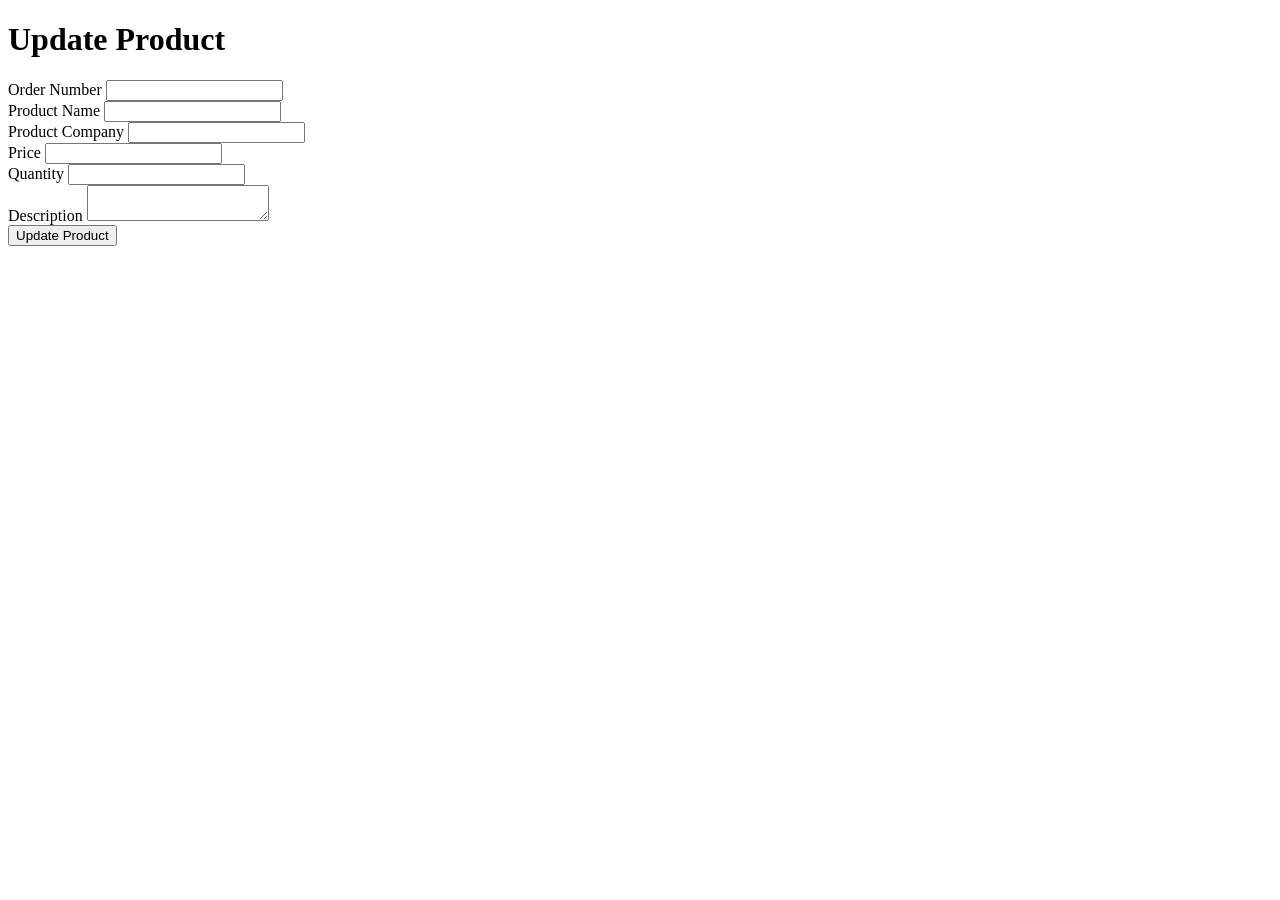
<file: PAWS-Storefront/src/main/resources/templates/updateProduct.html>
<!DOCTYPE html>
<html xmlns:th="http://www.thymeleaf.org" xmlns:layout="http://www.ultraq.net.nz/thymeleaf/layout" layout:decorate="layouts/defaultTemplate">
<head>
    <meta charset="UTF-8">
    <title th:text="${title}">Update Product</title>
</head>
<body>
    <div layout:fragment="content">
        <div class="container">
            <h1>Update Product</h1>
            <form th:action="@{/products/update}" th:object="${productModel}" method="post">
                <!-- Hidden field to include the product ID -->
                <input type="hidden" th:field="*{id}" />
                <div class="form-group">
                    <label for="orderNo">Order Number</label>
                    <input type="text" th:field="*{orderNo}" class="form-control" id="orderNo" required>
                </div>
                <div class="form-group">
                    <label for="productName">Product Name</label>
                    <input type="text" th:field="*{productName}" class="form-control" id="productName" required>
                </div>
                <div class="form-group">
                    <label for="productCompany">Product Company</label>
                    <input type="text" th:field="*{productCompany}" class="form-control" id="productCompany" required>
                </div>
                <div class="form-group">
                    <label for="price">Price</label>
                    <input type="number" th:field="*{price}" class="form-control" id="price" step="0.01" required>
                </div>
                <div class="form-group">
                    <label for="quantity">Quantity</label>
                    <input type="number" th:field="*{quantity}" class="form-control" id="quantity" required>
                </div>
                <div class="form-group">
                    <label for="description">Description</label>
                    <textarea th:field="*{description}" class="form-control" id="description"></textarea>
                </div>
                <button type="submit" class="btn btn-primary">Update Product</button>
            </form>
        </div>
    </div>
</body>
</html>
</file>
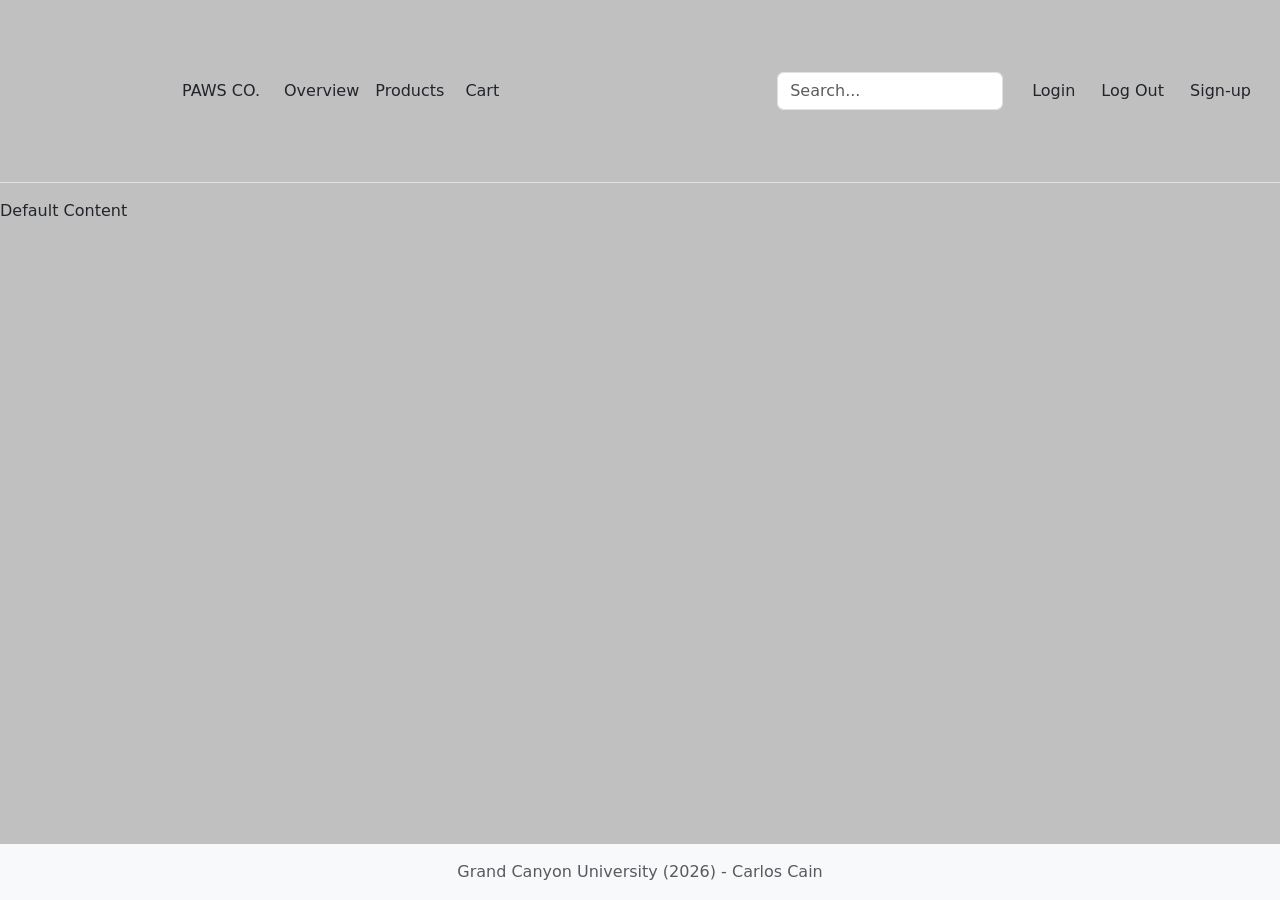
<file: PAWS-Storefront/src/main/resources/templates/layouts/defaultTemplate.html>
<!DOCTYPE html>
<html lang="en" class="h-100">
<head>
    <meta charset="utf-8">
    <meta name="viewport" content="width=device-width, initial-scale=1">
    <title>PAWS CO.</title>
    <link href="https://cdn.jsdelivr.net/npm/bootstrap@5.3.0-alpha1/dist/css/bootstrap.min.css" rel="stylesheet" integrity="sha384-GLhlTQ8iRABdZLl6O3oVMWSktQOp6b7In1Zl3/Jr59b6EGGoI1aFkw7cmDA6j6gD" crossorigin="anonymous">
    <style>
      .form-check-input.danger:checked {
          background-color: rgb(255, 128, 128);
          border-color: rgb(255, 0, 0);
      }
      .form-check-input.danger:focus {
          border-color: rgb(255, 0, 128);
          outline: 0;
          box-shadow: 0 0 0 .25rem rgb(255, 0, 128);
      }
    </style>
</head>
<body class="d-flex flex-column h-100" style="background-color:rgb(192, 192, 192)">
    <div th:fragment="header">
        <header class="p-3 mb-3 border-bottom">
            <div class="d-flex flex-wrap align-items-center justify-content-center justify-content-lg-start">
                <a href="/" class="d-flex align-items-center mb-2 mb-lg-0 text-dark text-decoration-none">
                    <img style="width:150px;height:150px;" th:src="@{/images/PAWS.png}"/>
                </a>
                <ul class="nav col-12 col-lg-auto me-lg-auto justify-content-center">
                    <li><a href="#" class="nav-link px-20 link-dark">PAWS CO.</a></li>
                    <li><a href="/" class="nav-link px-2 link-dark">Overview</a></li>
                    <li><a onclick="location.href='/products'" style="cursor:pointer;" class="nav-link px-2 link-dark">Products</a></li>
					<button onclick="location.href='/cart'" type="button" class="btn">
					        Cart
					    </button>
                </ul>
                <form class="col-12 col-sm-auto mb-3 mb-sm-0 me-sm-3" role="search">
                    <input type="search" class="form-control" placeholder="Search..." aria-label="Search">
                </form>
                <div class="text-end d-flex">
                    <button onclick="location.href='/login'" type="button" class="btn">Login</button>
                    <form action="#" th:action="@{/logout}" class="form-inline" method="post">
                        <input type="submit" class="btn h-100" value="Log Out">
                    </form>
                    <button onclick="location.href='/registration/'" type="button" class="btn">Sign-up</button>
                </div>
            </div>
        </header>
    </div>
    <div layout:fragment="content" class="flex-shrink-0">
        <p>Default Content</p>
    </div>
    <div th:fragment="footer" class="footer mt-auto py-3 bg-light">
        <div class="container" style="display:flex;justify-content:center">
            <span class="text-muted">Grand Canyon University (2026) - Carlos Cain</span>
        </div>
    </div>
</body>
</html>
</file>
<file: css/style.css>
/* ===========================
   HERO SECTION
   =========================== */
.hero-section {
    background: linear-gradient(135deg, #1e3c72, #2a5298);
    color: white;
    padding: 80px 20px;
    border-radius: 12px;
    margin-bottom: 50px;
    box-shadow: 0 4px 20px rgba(0,0,0,0.15);
    text-align: center;
    opacity: 0;
    transform: translateY(20px);
    animation: heroFade 1.2s ease forwards;
}

@keyframes heroFade {
    from { opacity: 0; transform: translateY(20px); }
    to { opacity: 1; transform: translateY(0); }
}

.hero-section h1 {
    font-size: 3rem;
    font-weight: 700;
}

.hero-section p {
    font-size: 1.25rem;
    opacity: 0.95;
}

/* ===========================
   SECTION BLOCKS
   =========================== */
.section-block {
    background: #ffffff;
    padding: 40px;
    border-radius: 12px;
    box-shadow: 0 2px 12px rgba(0,0,0,0.08);
    margin-bottom: 50px;
}

/* ===========================
   HEADERS & TITLES
   =========================== */
h4 {
    color: #1e3c72;
    font-weight: 700;
}

.card-title {
    color: #1e3c72;
}

/* ===========================
   SCREENSHOTS
   =========================== */
.screenshot {
    width: 100%;
    border-radius: 8px;
    border: 1px solid #cfd8e3;
    box-shadow: 0 2px 10px rgba(0,0,0,0.08);
}

/* ===========================
   BUTTONS
   =========================== */
.btn-primary, .btn-light {
    border-radius: 6px;
}

@import url('https://fonts.googleapis.com/css2?family=Inter:wght@300;400;500;600&family=Poppins:wght@500;600;700&display=swap');

body {
    font-family: 'Inter', sans-serif;
}

h1, h2, h3, h4, h5 {
    font-family: 'Poppins', sans-serif;
}
</file>
